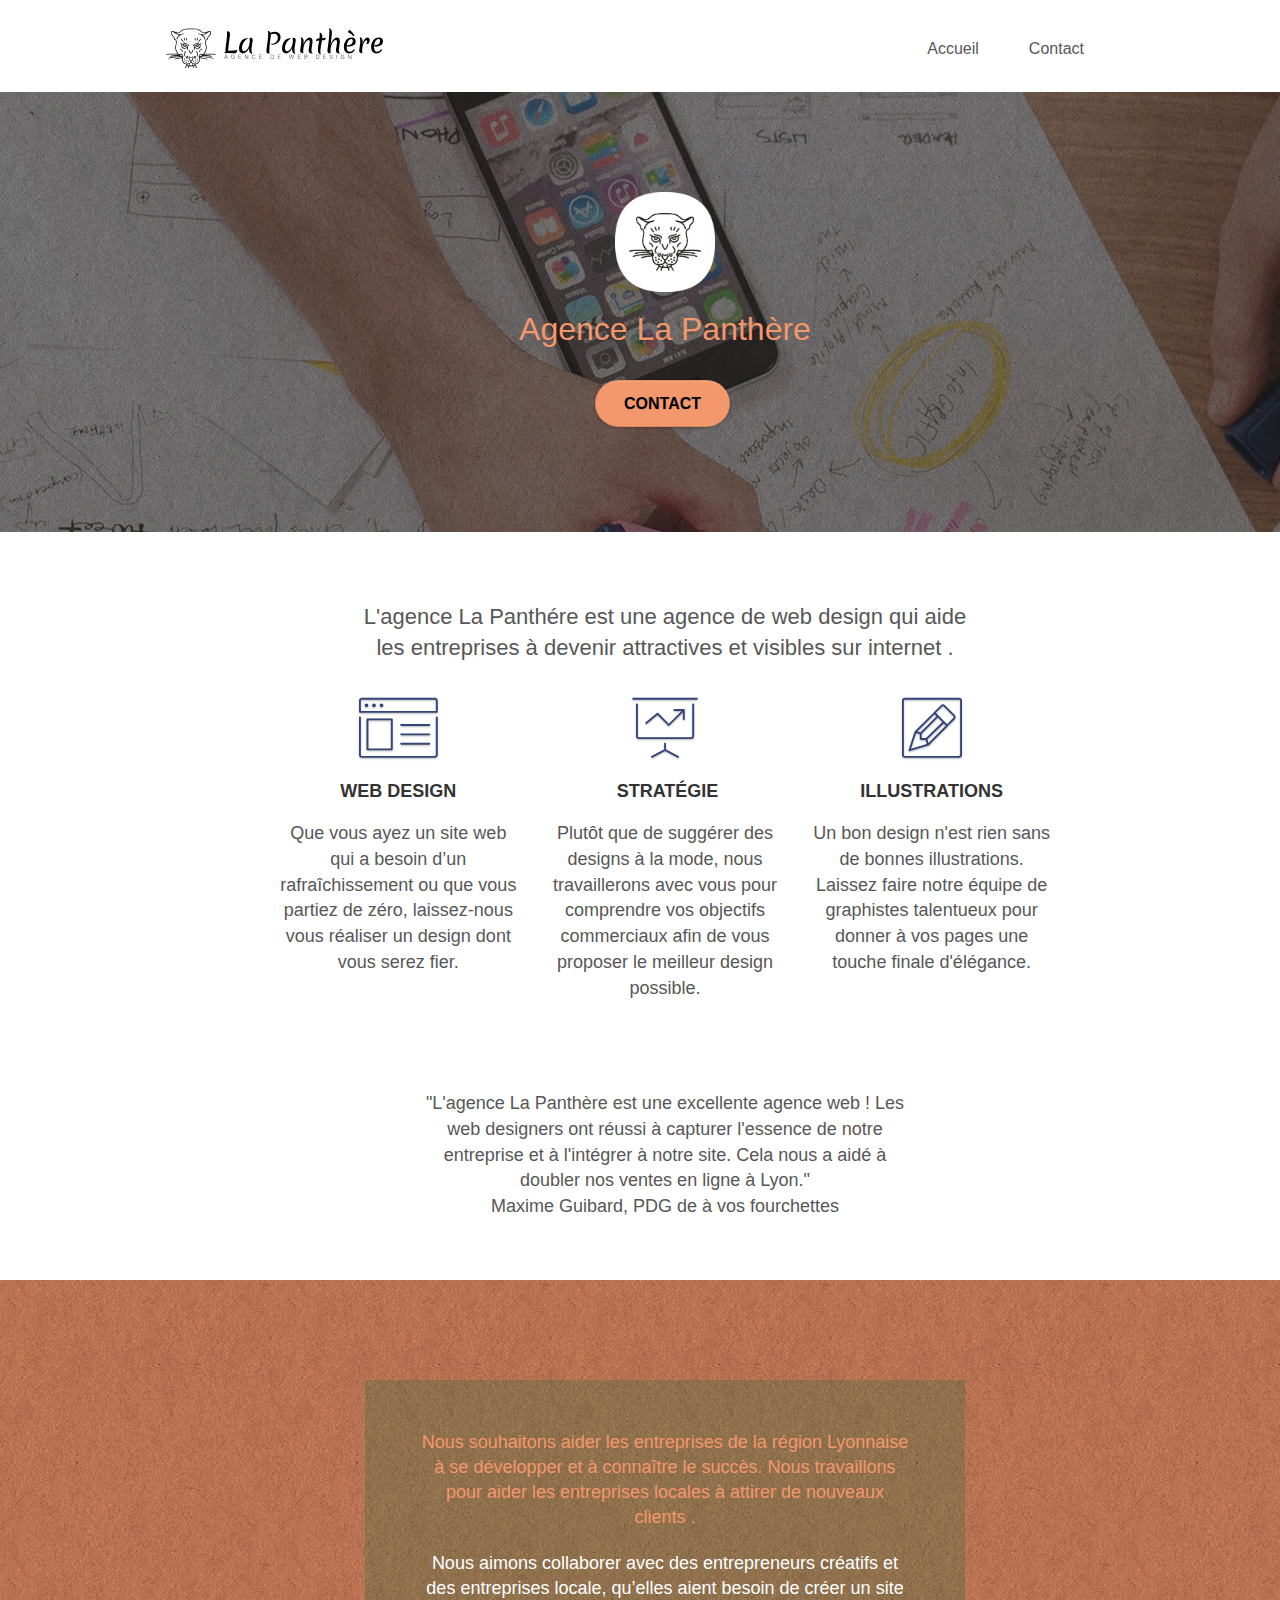
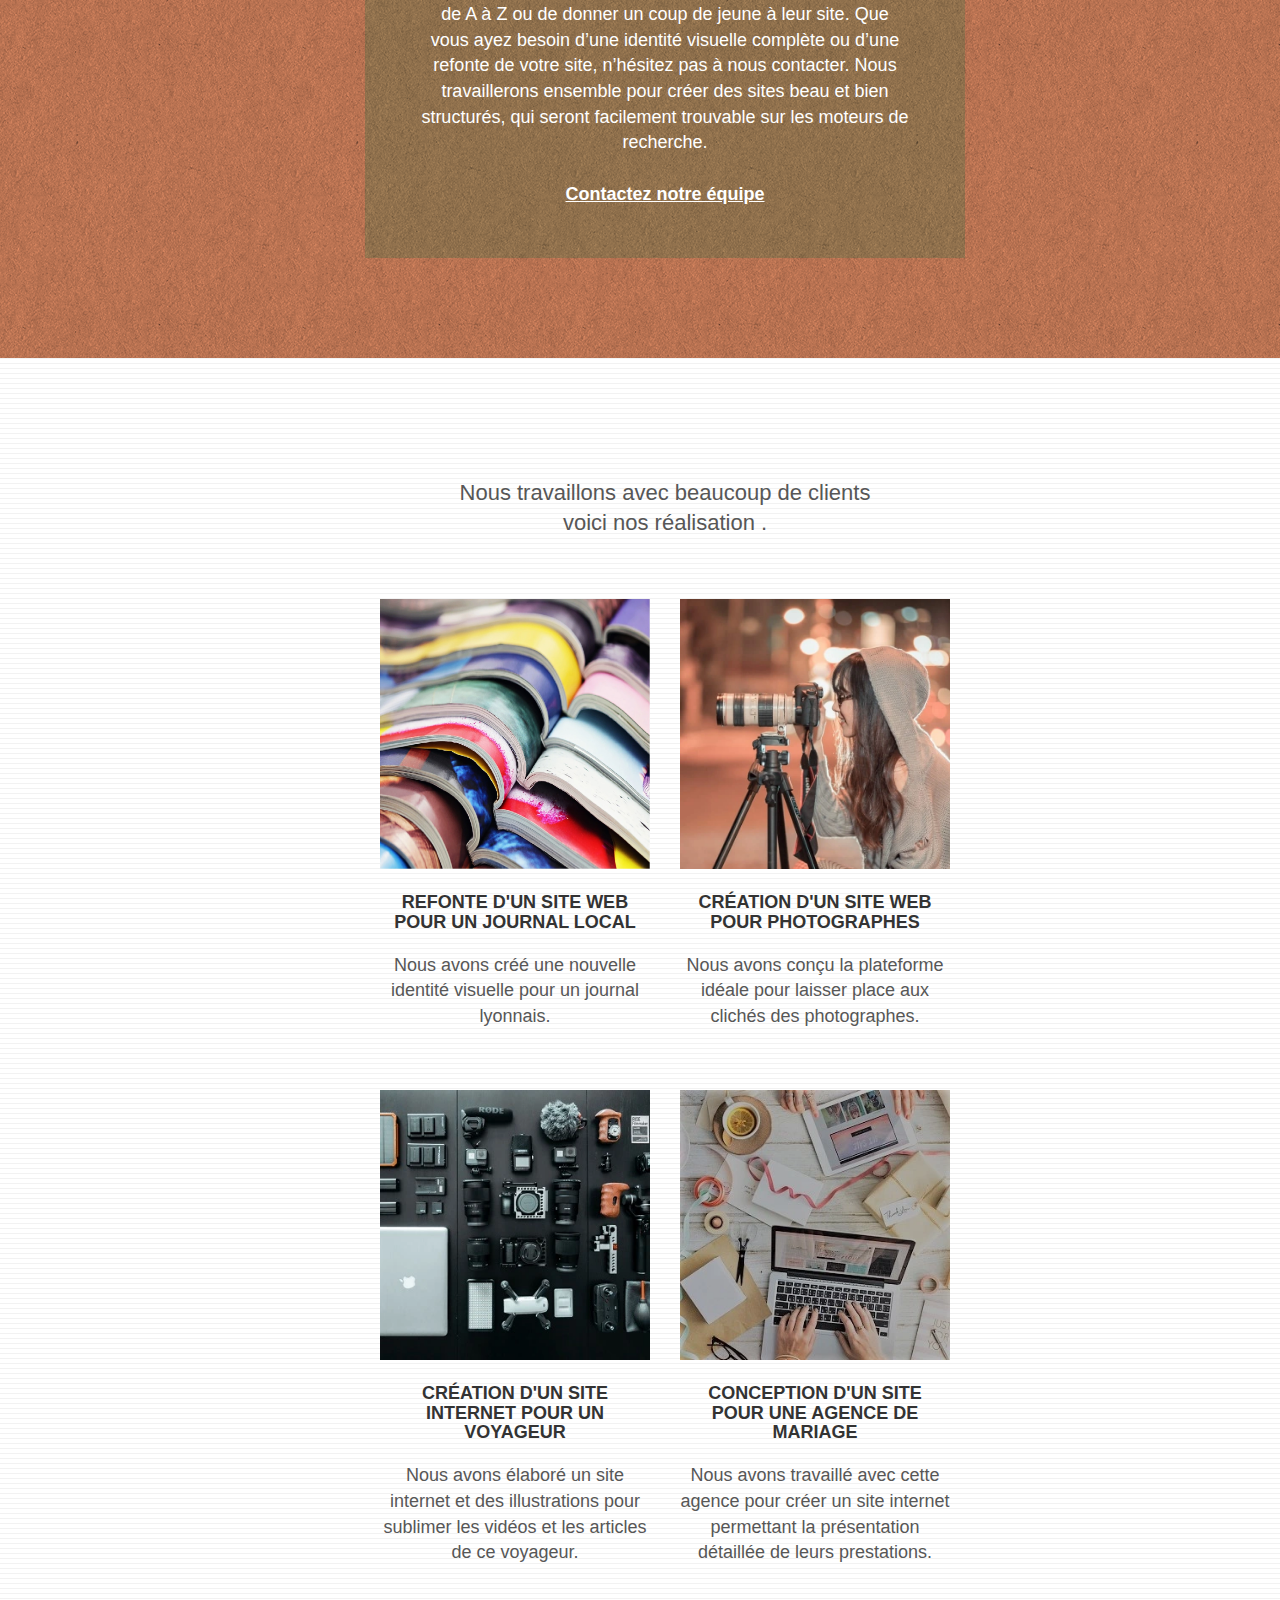
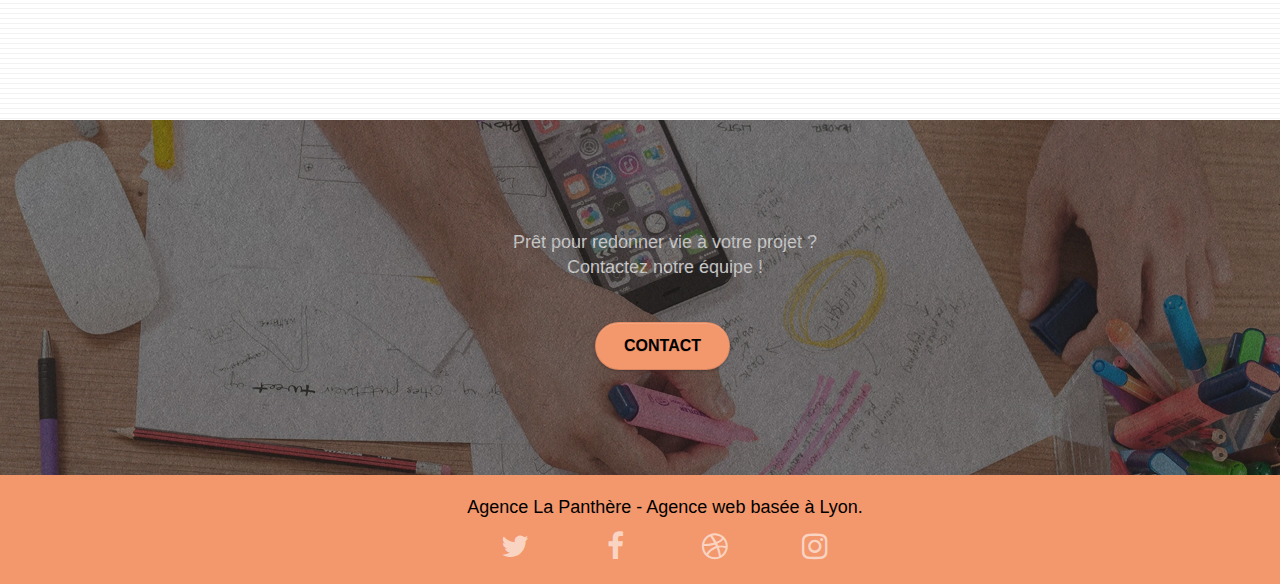
<file: apres/index.html>
<!doctype html>
<!--SEO_1-->
<html lang="fr">

<head>
	<meta charset="utf-8">
	<meta name="keywords"
		content="seo, google, site web, site internet, agence design Lyon, agence design, agence design,agence design,agence design,agence design,agence design,agence design,agence design,agence design">
	<!--SEO_1-->
	<meta name="description" content="Agence web à Lyon, stratégie web, web design, illustrations,
				 design de site web, site web, web, internet, site internet, site">
	<meta name="robots" content="index,follow">


	<meta name="viewport" content="width=device-width, initial-scale=1.0, viewport-fit=cover">
	<link rel="shortcut icon" type="image/png" href="favicon.jpg">

	<link rel="stylesheet" type="text/css" href="./css/bootstrap.min.css">
	<link rel="stylesheet" type="text/css" href="style.min.css">
	<link rel="stylesheet" type="text/css" href="./css/font-awesome.css">
	<link rel="stylesheet" type="text/css" href="./css/et-line.css">


	<script src="./js/jquery-2.1.0.min.js"></script>
	<script src="./js/bootstrap.min.js"></script>
	<script src="./js/blocs.min.js"></script>
	<script src="./js/jquery.touchSwipe.min.js" defer></script>
	<script src="./js/gmaps.min.js"></script>
	<!--SEO_1-->
	<title>Agence La Panthére</title>


	<!-- Analytics -->
	<!-- Global site tag (gtag.js) - Google Analytics -->
	<script async src="https://www.googletagmanager.com/gtag/js?id=G-BYFC19N6F1"></script>
	<script>
		window.dataLayer = window.dataLayer || [];
		function gtag() { dataLayer.push(arguments); }
		gtag('js', new Date());

		gtag('config', 'G-BYFC19N6F1');
	</script>
	<!-- Analytics END -->

</head>

<body>
	<!-- Principal conteneur -->
	<div class="page-container">

		<!-- bloc-0 -->
		<div class="bloc bgc-white l-bloc " id="bloc-0">
			<div class="container bloc-sm">

				<nav class="navbar row">
					<div class="navbar-header">

						<!--SEO_3-->
						<a class="navbar-brand" href="index.html"><img src="img/agence-la-panthere-monochrome.svg"
								alt="Lyon web design logo agence web meilleure agence" height="40" /></a>


					</div>
					<div class="collapse navbar-collapse navbar-1 special-dropdown-nav">
						<ul class="site-navigation nav navbar-nav">
							<li>
								<a href="index.html">Accueil</a>
							</li>
							<li>
							</li>
							<li>
								<a href="contact.html">Contact</a>
							</li>
						</ul>
					</div>
				</nav>
			</div>
		</div>
		<!-- bloc-0 END -->

		<!-- bloc-1-presentation -->
		<div class="bloc bgc-dark-slate-blue bg-banniere d-bloc bg-t-edge bloc-bg-texture texture-paper b-parallax"
			id="bloc-1-hero">
			<div class="container bloc-lg">
				<div class="row tight-width-whitespace">
					<div class="col-sm-12">
						<img src="img/logo.webp" class="center-block image-resize-mode" width="100"
							alt="Agence La Panthère, agence web Lyon, création logo Lyon" />
						<h1 class="text-center hero-bloc-text tc-white ">
							Agence La Panthère
						</h1>
						<div class="text-center">
							<a href="contact.html" class="btn btn-lg btn-clean btn-rd cta-hero btn-atomic-tangerine"
								id="cta-hero">Contact</a>
						</div>
					</div>
				</div>
			</div>
		</div>
		<!-- bloc-1-presentation END -->

		<!-- bloc-2-services -->
		<div class="bloc bgc-white l-bloc" id="bloc-2-services">
			<div class="container bloc-md">
				<div class="row">
					<div class="col-sm-12 text-center">
						<!--SEO_2-->
						<h2>L'agence La Panthére est une agence de web design qui aide <br> les entreprises à devenir
							attractives et visibles sur internet .</h2>
					</div>
				</div>
				<div class="row voffset-lg med-width-whitespace">
					<div class="col-sm-4">
						<div class="text-center">
							<span class="et-icon-browser sm-shadow icon-dark-slate-blue icons icon-lg"></span>
						</div>
						<h3 class="mg-md text-center">
							Web design
						</h3>
						<p class="text-center ">
							Que vous ayez un site web qui a besoin d&rsquo;un rafraîchissement ou que vous partiez de
							zéro, laissez-nous vous réaliser un design dont vous serez fier.
						</p>
					</div>
					<div class="col-sm-4">
						<div class="text-center">
							<span class="et-icon-presentation sm-shadow icon-dark-slate-blue icons icon-lg"></span>
						</div>
						<h3 class="mg-md text-center">
							&nbsp;Stratégie
						</h3>
						<p class="text-center ">
							Plutôt que de suggérer des designs à la mode, nous travaillerons avec vous pour comprendre
							vos objectifs commerciaux afin de vous proposer le meilleur design possible.<br>
						</p>
					</div>
					<div class="col-sm-4">
						<div class="text-center">
							<span class="et-icon-edit sm-shadow icon-dark-slate-blue icons icon-lg"></span>
						</div>
						<h3 class="mg-md text-center">
							Illustrations
						</h3>
						<p class="text-center ">
							Un bon design n'est rien sans de bonnes illustrations. Laissez faire notre équipe de
							graphistes talentueux pour donner à vos pages une touche finale d'élégance.
						</p>
					</div>
				</div>
				<div class="row voffset-lg voffset">
					<div class="col-xs-12 col-md-8 col-md-offset-2 text-center">
						<!--SEO_2-->
						<p class="text-center">"L'agence La Panthère est une excellente agence web ! Les<br> web
							designers ont réussi à
							capturer l'essence de notre <br> entreprise et à l'intégrer à notre site. Cela nous a aidé
							à<br>doubler nos ventes en ligne à Lyon."<br>Maxime Guibard, PDG de à vos fourchettes</p>

					</div>
				</div>
			</div>
		</div>
		<!-- bloc-2-services END -->

		<!-- bloc-3-what-i-do -->
		<div class="bloc tc-white bgc-atomic-tangerine bg-presentation d-bloc bloc-bg-texture texture-paper b-parallax"
			id="bloc-3-what-i-do">
			<div class="container bloc-lg">
				<div class="row tight-width-whitespace black-background">
					<div class="col-sm-12">
						<h2 class="mg-md text-center tc-white">
							Nous souhaitons aider les entreprises de la région Lyonnaise à se développer et à connaître
							le succès. Nous travaillons pour aider les entreprises locales à attirer de nouveaux clients
							.<br>
						</h2>
						<p class="text-center white">
							Nous aimons collaborer avec des entrepreneurs créatifs et des entreprises locale, qu’elles
							aient besoin de créer un site de A à Z ou de donner un coup de jeune à leur site. Que vous
							ayez besoin d’une identité visuelle complète ou d’une refonte de votre site, n’hésitez pas à
							nous contacter. Nous travaillerons ensemble pour créer des sites beau et bien structurés,
							qui seront facilement trouvable sur les moteurs de recherche. <br><br><a
								class="ltc-white bold-link" href="contact.html">Contactez notre équipe</a><br>
						</p>
					</div>
				</div>
			</div>
		</div>
		<!-- bloc-3-what-i-do END -->

		<!-- bloc-4-portfolio -->
		<div class="bloc bgc-white bg-lines-h2-bg bg-repeat l-bloc" id="bloc-4-portfolio">
			<div class="container bloc-lg">
				<div class="row">
					<div class="col-sm-12 text-center">
						<!--SEO_2-->
						<h2>Nous travaillons avec beaucoup de clients <br> voici nos réalisation .</h2>
					</div>
				</div>
				<div class="row tight-width-whitespace portfolio-row">
					<div class="col-sm-6">
						<a href="#" data-lightbox="img/1.webp" data-gallery-id="gallery-1"
							data-caption="Refonte d'un site web pour un journal local" data-frame="snapshot-lb"><img
								src="img/1.webp"
								alt="Lyon web design logo agence web meilleure agence et refonte site web journal"
								class="img-responsive portfolio-thumb" /></a>
						<h3 class="mg-md text-center">
							Refonte d'un site web pour un journal local
						</h3>
						<p class="text-center">
							Nous avons créé une nouvelle identité visuelle pour un journal lyonnais.
						</p>
					</div>
					<div class="col-sm-6">
						<a href="#" data-lightbox="img/2.webp" data-gallery-id="gallery-1"
							data-caption="Création d'un site web pour photographes" data-frame="snapshot-lb"><img
								src="img/2.webp" class="img-responsive portfolio-thumb"
								alt="Lyon web design logo agence web meilleure agence, Création d'un site web pour photographes" /></a>
						<h3 class="mg-md text-center">
							Création d'un site web pour photographes
						</h3>
						<p class="text-center">
							Nous avons conçu la plateforme idéale pour laisser place aux clichés des photographes.
						</p>
					</div>
				</div>
				<div class="row tight-width-whitespace portfolio-row">
					<div class="col-sm-6">
						<a href="#" data-lightbox="img/3.webp" data-gallery-id="gallery-1"
							data-caption="Création d'un site internet pour un voyageur" data-frame="snapshot-lb"><img
								src="img/3.webp" class="img-responsive portfolio-thumb"
								alt="Lyon web design logo agence web meilleure agence, Création d'un site web pour voyageur" /></a>
						<h3 class="mg-md text-center">
							Création d'un site internet pour un voyageur
						</h3>
						<p class="text-center">
							Nous avons élaboré un site internet et des illustrations pour sublimer les vidéos et les
							articles de ce voyageur.
						</p>
					</div>
					<div class="col-sm-6">
						<a href="#" data-lightbox="img/4.webp" data-gallery-id="gallery-1"
							data-caption="Conception d'un site pour une agence de mariage" data-frame="snapshot-lb"><img
								src="img/4.webp" class="img-responsive portfolio-thumb"
								alt="Lyon web design logo agence web meilleure agence, Création d'un site web pour agence de mariage" /></a>
						<h3 class="mg-md text-center">
							Conception d'un site pour une agence de mariage
						</h3>
						<p class="text-center">
							Nous avons travaillé avec cette agence pour créer un site internet permettant la
							présentation détaillée de leurs prestations.
						</p>
					</div>
				</div>
			</div>
		</div>
		<!-- bloc-4-portfolio END -->

		<!-- bloc-5-cta -->
		<div class="bloc bgc-dark-slate-blue bg-banniere d-bloc bloc-bg-texture texture-paper" id="bloc-5-cta">
			<div class="container bloc-lg">
				<div class="row">
					<h2 class="mg-md text-center white">
						Prêt pour redonner vie à votre projet ?<br>Contactez notre équipe !
					</h2>
					<div class="col-sm-12 text-center">
						<a href="contact.html"
							class="btn btn-atomic-tangerine btn-clean btn-rd btn-lg cta-hero">Contact</a>
					</div>
				</div>
			</div>
		</div>
		<!-- bloc-5-cta END -->

		<!-- Footer - bloc-8 -->
		<div class="bloc bgc-atomic-tangerine d-bloc" id="bloc-8">
			<div class="container bloc-sm">
				<div class="row">
					<div class="col-sm-12">
						<p class="text-center black">
							Agence La Panthère - Agence web basée à Lyon.<br>
						</p>
						<div class="row row-no-gutters social">
							<div class="col-sm-3">
								<div class="text-center">
									<a class="social" href="index.html"><span class="fa fa-twitter icon-md "></span></a>
								</div>
							</div>
							<div class="col-sm-3">
								<div class="text-center">
									<a class="social" href="index.html"><span
											class="fa fa-facebook icon-md "></span></a>
								</div>
							</div>
							<div class="col-sm-3">
								<div class="text-center">
									<a class="social" href="index.html"><span
											class="fa fa-dribbble icon-md "></span></a>
								</div>
							</div>
							<div class="col-sm-3">
								<div class="text-center">
									<a class="social" href="index.html"><span
											class="fa fa-instagram icon-md "></span></a>
								</div>
							</div>

						</div>

					</div>
				</div>
			</div>
		</div>
		<!-- Footer - bloc-8 END -->

	</div>
	<!-- Principal conteneur END -->


</body>

</html>
</file>
<file: apres/css/et-line.css>
@font-face {
    font-family: et-line;
    src: url(../fonts/et-line.eot);
    src: url(../fonts/et-line.eot?#iefix) format('embedded-opentype'), url(../fonts/et-line.woff) format('woff'), url(../fonts/et-line.ttf) format('truetype'), url(../fonts/et-line.svg#et-line) format('svg');
    font-weight: 400;
    font-style: normal
}

.et-icon-adjustments,
.et-icon-alarmclock,
.et-icon-anchor,
.et-icon-aperture,
.et-icon-attachment,
.et-icon-bargraph,
.et-icon-basket,
.et-icon-beaker,
.et-icon-bike,
.et-icon-book-open,
.et-icon-briefcase,
.et-icon-browser,
.et-icon-calendar,
.et-icon-camera,
.et-icon-caution,
.et-icon-chat,
.et-icon-circle-compass,
.et-icon-clipboard,
.et-icon-clock,
.et-icon-cloud,
.et-icon-compass,
.et-icon-desktop,
.et-icon-dial,
.et-icon-document,
.et-icon-documents,
.et-icon-download,
.et-icon-dribbble,
.et-icon-edit,
.et-icon-envelope,
.et-icon-expand,
.et-icon-facebook,
.et-icon-flag,
.et-icon-focus,
.et-icon-gears,
.et-icon-genius,
.et-icon-gift,
.et-icon-global,
.et-icon-globe,
.et-icon-googleplus,
.et-icon-grid,
.et-icon-happy,
.et-icon-hazardous,
.et-icon-heart,
.et-icon-hotairballoon,
.et-icon-hourglass,
.et-icon-key,
.et-icon-laptop,
.et-icon-layers,
.et-icon-lifesaver,
.et-icon-lightbulb,
.et-icon-linegraph,
.et-icon-linkedin,
.et-icon-lock,
.et-icon-magnifying-glass,
.et-icon-map,
.et-icon-map-pin,
.et-icon-megaphone,
.et-icon-mic,
.et-icon-mobile,
.et-icon-newspaper,
.et-icon-notebook,
.et-icon-paintbrush,
.et-icon-paperclip,
.et-icon-pencil,
.et-icon-phone,
.et-icon-picture,
.et-icon-pictures,
.et-icon-piechart,
.et-icon-presentation,
.et-icon-pricetags,
.et-icon-printer,
.et-icon-profile-female,
.et-icon-profile-male,
.et-icon-puzzle,
.et-icon-quote,
.et-icon-recycle,
.et-icon-refresh,
.et-icon-ribbon,
.et-icon-rss,
.et-icon-sad,
.et-icon-scissors,
.et-icon-scope,
.et-icon-search,
.et-icon-shield,
.et-icon-speedometer,
.et-icon-strategy,
.et-icon-streetsign,
.et-icon-tablet,
.et-icon-target,
.et-icon-telescope,
.et-icon-toolbox,
.et-icon-tools,
.et-icon-tools-2,
.et-icon-trophy,
.et-icon-tumblr,
.et-icon-twitter,
.et-icon-upload,
.et-icon-video,
.et-icon-wallet,
.et-icon-wine {
    font-family: et-line;
    speak: none;
    font-style: normal;
    font-weight: 400;
    font-variant: normal;
    text-transform: none;
    line-height: 1;
    -webkit-font-smoothing: antialiased;
    -moz-osx-font-smoothing: grayscale;
    display: inline-block
}

.et-icon-mobile:before {
    content: "\e000"
}

.et-icon-laptop:before {
    content: "\e001"
}

.et-icon-desktop:before {
    content: "\e002"
}

.et-icon-tablet:before {
    content: "\e003"
}

.et-icon-phone:before {
    content: "\e004"
}

.et-icon-document:before {
    content: "\e005"
}

.et-icon-documents:before {
    content: "\e006"
}

.et-icon-search:before {
    content: "\e007"
}

.et-icon-clipboard:before {
    content: "\e008"
}

.et-icon-newspaper:before {
    content: "\e009"
}

.et-icon-notebook:before {
    content: "\e00a"
}

.et-icon-book-open:before {
    content: "\e00b"
}

.et-icon-browser:before {
    content: "\e00c"
}

.et-icon-calendar:before {
    content: "\e00d"
}

.et-icon-presentation:before {
    content: "\e00e"
}

.et-icon-picture:before {
    content: "\e00f"
}

.et-icon-pictures:before {
    content: "\e010"
}

.et-icon-video:before {
    content: "\e011"
}

.et-icon-camera:before {
    content: "\e012"
}

.et-icon-printer:before {
    content: "\e013"
}

.et-icon-toolbox:before {
    content: "\e014"
}

.et-icon-briefcase:before {
    content: "\e015"
}

.et-icon-wallet:before {
    content: "\e016"
}

.et-icon-gift:before {
    content: "\e017"
}

.et-icon-bargraph:before {
    content: "\e018"
}

.et-icon-grid:before {
    content: "\e019"
}

.et-icon-expand:before {
    content: "\e01a"
}

.et-icon-focus:before {
    content: "\e01b"
}

.et-icon-edit:before {
    content: "\e01c"
}

.et-icon-adjustments:before {
    content: "\e01d"
}

.et-icon-ribbon:before {
    content: "\e01e"
}

.et-icon-hourglass:before {
    content: "\e01f"
}

.et-icon-lock:before {
    content: "\e020"
}

.et-icon-megaphone:before {
    content: "\e021"
}

.et-icon-shield:before {
    content: "\e022"
}

.et-icon-trophy:before {
    content: "\e023"
}

.et-icon-flag:before {
    content: "\e024"
}

.et-icon-map:before {
    content: "\e025"
}

.et-icon-puzzle:before {
    content: "\e026"
}

.et-icon-basket:before {
    content: "\e027"
}

.et-icon-envelope:before {
    content: "\e028"
}

.et-icon-streetsign:before {
    content: "\e029"
}

.et-icon-telescope:before {
    content: "\e02a"
}

.et-icon-gears:before {
    content: "\e02b"
}

.et-icon-key:before {
    content: "\e02c"
}

.et-icon-paperclip:before {
    content: "\e02d"
}

.et-icon-attachment:before {
    content: "\e02e"
}

.et-icon-pricetags:before {
    content: "\e02f"
}

.et-icon-lightbulb:before {
    content: "\e030"
}

.et-icon-layers:before {
    content: "\e031"
}

.et-icon-pencil:before {
    content: "\e032"
}

.et-icon-tools:before {
    content: "\e033"
}

.et-icon-tools-2:before {
    content: "\e034"
}

.et-icon-scissors:before {
    content: "\e035"
}

.et-icon-paintbrush:before {
    content: "\e036"
}

.et-icon-magnifying-glass:before {
    content: "\e037"
}

.et-icon-circle-compass:before {
    content: "\e038"
}

.et-icon-linegraph:before {
    content: "\e039"
}

.et-icon-mic:before {
    content: "\e03a"
}

.et-icon-strategy:before {
    content: "\e03b"
}

.et-icon-beaker:before {
    content: "\e03c"
}

.et-icon-caution:before {
    content: "\e03d"
}

.et-icon-recycle:before {
    content: "\e03e"
}

.et-icon-anchor:before {
    content: "\e03f"
}

.et-icon-profile-male:before {
    content: "\e040"
}

.et-icon-profile-female:before {
    content: "\e041"
}

.et-icon-bike:before {
    content: "\e042"
}

.et-icon-wine:before {
    content: "\e043"
}

.et-icon-hotairballoon:before {
    content: "\e044"
}

.et-icon-globe:before {
    content: "\e045"
}

.et-icon-genius:before {
    content: "\e046"
}

.et-icon-map-pin:before {
    content: "\e047"
}

.et-icon-dial:before {
    content: "\e048"
}

.et-icon-chat:before {
    content: "\e049"
}

.et-icon-heart:before {
    content: "\e04a"
}

.et-icon-cloud:before {
    content: "\e04b"
}

.et-icon-upload:before {
    content: "\e04c"
}

.et-icon-download:before {
    content: "\e04d"
}

.et-icon-target:before {
    content: "\e04e"
}

.et-icon-hazardous:before {
    content: "\e04f"
}

.et-icon-piechart:before {
    content: "\e050"
}

.et-icon-speedometer:before {
    content: "\e051"
}

.et-icon-global:before {
    content: "\e052"
}

.et-icon-compass:before {
    content: "\e053"
}

.et-icon-lifesaver:before {
    content: "\e054"
}

.et-icon-clock:before {
    content: "\e055"
}

.et-icon-aperture:before {
    content: "\e056"
}

.et-icon-quote:before {
    content: "\e057"
}

.et-icon-scope:before {
    content: "\e058"
}

.et-icon-alarmclock:before {
    content: "\e059"
}

.et-icon-refresh:before {
    content: "\e05a"
}

.et-icon-happy:before {
    content: "\e05b"
}

.et-icon-sad:before {
    content: "\e05c"
}

.et-icon-facebook:before {
    content: "\e05d"
}

.et-icon-twitter:before {
    content: "\e05e"
}

.et-icon-googleplus:before {
    content: "\e05f"
}

.et-icon-rss:before {
    content: "\e060"
}

.et-icon-tumblr:before {
    content: "\e061"
}

.et-icon-linkedin:before {
    content: "\e062"
}

.et-icon-dribbble:before {
    content: "\e063"
}
</file>
<file: apres/style.min.css>
.d-bloc .navbar-toggle .icon-bar,body{background:#fff}.bloc .container,.row.row-no-gutters>[class*=" col-"],.row.row-no-gutters>[class^=col-]{padding-right:0;padding-left:0}.nav-center .navbar-brand img,body{margin:0}.nav-invert .navbar .nav,.nav>li{float:left}a,button{outline:0!important}.scrollToTop,a,button{transition:.3s ease-in-out}.keywords{color:#f3976c}img{object-fit:cover}body{padding:0;overflow-x:hidden;-webkit-font-smoothing:antialiased;-moz-osx-font-smoothing:grayscale}a:hover{text-decoration:none;cursor:pointer}#page-loading-blocs-notifaction{position:fixed;top:0;bottom:0;width:100%;z-index:100000;background:url("img/pageload-spinner.gif") center center no-repeat #fff}.bloc{width:100%;clear:both;background:50% 50%/cover no-repeat;padding:0 0 0 50px;-webkit-background-size:cover;-moz-background-size:cover;-o-background-size:cover;position:relative}.bloc-lg{padding:100px 50px}.bloc-md{padding:50px}.bloc-sm{padding:20px 50px}.bg-b-edge,.bg-bl-edge,.bg-br-edge,.bg-center,.bg-l-edge,.bg-r-edge,.bg-repeat,.bg-t-edge,.bg-tl-edge,.bg-tr-edge{-webkit-background-size:auto!important;-moz-background-size:auto!important;-o-background-size:auto!important;background-size:auto!important}.bg-repeat,.nav>li a:focus,.nav>li a:hover{background:0 0}.bg-t-edge{background:top no-repeat}.bloc-bg-texture::before{content:"";background-size:2px 2px;position:absolute;top:0;bottom:0;left:0;right:0}.texture-paper::before{background:url("img/texture-paper.png") 0 0/280px 280px}.nav>li>.dropdown a,.navbar-toggle:hover{background:0 0!important}.b-parallax{background-attachment:fixed}.d-bloc{color:rgba(255,255,255,.7)}.d-bloc button:hover{color:rgba(255,255,255,.9)}.d-bloc .icon-round,.d-bloc .icon-rounded,.d-bloc .icon-semi-rounded-a,.d-bloc .icon-semi-rounded-b,.d-bloc .icon-square{border-color:rgba(255,255,255,.9)}.d-bloc .divider-h span{border-color:rgba(255,255,255,.2)}.d-bloc .a-btn,.d-bloc .navbar a,.d-bloc .navbar-brand,.d-bloc a .icon-lg,.d-bloc a .icon-md,.d-bloc a .icon-sm,.d-bloc a .icon-xl,.d-bloc h1 a,.d-bloc h2 a,.d-bloc h3 a,.d-bloc h4 a,.d-bloc h5 a,.d-bloc h6 a,.d-bloc p a{color:rgba(255,255,255,.6)}.d-bloc .a-btn:hover,.d-bloc .navbar a:hover,.d-bloc .navbar-brand:hover,.d-bloc a:hover .icon-lg,.d-bloc a:hover .icon-md,.d-bloc a:hover .icon-sm,.d-bloc a:hover .icon-xl,.d-bloc h1 a:hover,.d-bloc h2 a:hover,.d-bloc h3 a:hover,.d-bloc h4 a:hover,.d-bloc h5 a:hover,.d-bloc h6 a:hover,.d-bloc p a:hover{color:#fff}.d-bloc .btn-wire,.d-bloc .btn-wire:hover{color:#fff;border-color:#fff}.d-bloc .panel icon,.l-bloc .icon-round,.l-bloc .icon-rounded,.l-bloc .icon-semi-rounded-a,.l-bloc .icon-semi-rounded-b,.l-bloc .icon-square{border-color:rgba(0,0,0,.7)}.d-bloc .panel,.l-bloc{color:rgba(0,0,0,.5)}.d-bloc .panel button:hover,.l-bloc button:hover{color:rgba(0,0,0,.7)}.d-bloc .panel .divider-h span,.l-bloc .divider-h span{border-color:rgba(0,0,0,.1)}.d-bloc .panel .a-btn,.l-bloc .a-btn,.l-bloc .navbar a,.l-bloc .navbar-brand,.l-bloc .navbar-toggle .icon-bar,.l-bloc a .icon-lg,.l-bloc a .icon-md,.l-bloc a .icon-sm,.l-bloc a .icon-xl,.l-bloc h1 a,.l-bloc h2 a,.l-bloc h3 a,.l-bloc h4 a,.l-bloc h5 a,.l-bloc h6 a,.l-bloc p a{color:rgba(0,0,0,.6)}.d-bloc .panel .a-btn:hover,.l-bloc .a-btn:hover,.l-bloc .navbar a:hover,.l-bloc .navbar-brand:hover,.l-bloc a:hover .icon-lg,.l-bloc a:hover .icon-md,.l-bloc a:hover .icon-sm,.l-bloc a:hover .icon-xl,.l-bloc h1 a:hover,.l-bloc h2 a:hover,.l-bloc h3 a:hover,.l-bloc h4 a:hover,.l-bloc h5 a:hover,.l-bloc h6 a:hover,.l-bloc p a:hover{color:#000}.d-bloc .panel .btn-wire,.d-bloc .panel .btn-wire:hover,.l-bloc .btn-wire,.l-bloc .btn-wire:hover{color:rgba(0,0,0,.7);border-color:rgba(0,0,0,.3)}.voffset{margin-top:30px}.voffset-lg{margin-top:80px}.row-no-gutters{margin-right:0;margin-left:0}#bloc-1-hero h1{font-size:32px}.navbar{margin-bottom:0;z-index:1}.navbar-brand{height:auto;padding:3px 15px;font-size:25px;font-weight:600;line-height:44px}.navbar-brand img{max-height:200px;margin:0 5px 0 0;display:inline}.navbar-brand img[src$=svg]{min-width:100px}.navbar .nav{padding-top:2px;margin-right:50px;float:right;z-index:1}.nav>li{margin-top:4px;font-size:16px;margin-right: 10px;list-style-type: none;}.navbar-nav .open .dropdown-menu>li>a{text-align:inherit}.navbar-toggle{margin:10px 10px 0 0;border:0}.mg-lg,.mg-md{margin-top:10px}.navbar-toggle .icon-bar{background-color:rgba(0,0,0,.5);width:26px}.nav-invert .navbar-brand,.nav-invert .navbar-header{float:right;position:relative;z-index:2}@media (min-width:768px){.site-navigation{position:absolute;top:50%;right:20px;transform:translate(0,-50%);-webkit-transform:translateY(-50%)}.nav>li .dropdown-menu a,.nav>li .dropdown-menu a:hover{color:#484848}.nav-invert .site-navigation{left:0;right:0}.nav-center{text-align:center}.nav-center .navbar-header{width:100%}.nav-center .nav>li,.nav-center .navbar-brand,.nav-center .navbar-header{float:none;display:inline-block}.nav-center .site-navigation{position:relative;width:100%;right:0;margin-right:0;margin-top:20px}.nav-center.mini-nav .navbar-toggle{float:none;margin:10px auto 0}}.nav>li>.dropdown a{display:block;padding:14px 15px}nav .caret{margin:0 5px}.dropdown-menu .dropdown-menu{top:-8px;left:100%}.dropdown-menu .dropmenu-flow-right{top:100%;left:0;margin-left:-1px;border-top-left-radius:0;border-top-right-radius:0}.dropdown-menu .dropdown span{border:4px solid #000;border-top-color:transparent;border-right-color:transparent;border-bottom-color:transparent;margin:6px -5px 0 0!important;float:right}.mg-md{margin-bottom:20px}.mg-lg{margin-bottom:40px}.btn{margin:0 5px 5px 0}.btn.pull-right{margin:0 0 5px 5px}.btn-d,.btn-d:focus,.btn-d:hover{color:#fff;background:rgba(0,0,0,.3)}.close-lightbox,.lightbox-caption,.next-lightbox,.prev-lightbox{background:rgba(0,0,0,.5);position:absolute}.btn-rd{border-radius:40px}.btn-clean{border:1px solid rgba(0,0,0,.08);border-bottom-color:rgba(0,0,0,.1);text-shadow:0 1px 0 rgba(0,0,1,.1);box-shadow:0 1px 3px rgba(0,0,1,.25),inset 0 1px 0 0 rgba(255,255,255,.15)}.icon-md{font-size:30px!important}.icon-lg{font-size:60px!important}.sm-shadow{text-shadow:0 1px 2px rgba(0,0,0,.3)}.panel-sq,.panel-sq .panel-footer,.panel-sq .panel-heading{border-radius:0}.panel-rd{border-radius:30px}.panel-rd .panel-heading{border-radius:29px 29px 0 0}.panel-rd .panel-footer{border-radius:0 0 29px 29px}.form-control{border-color:rgba(0,0,0,.1);box-shadow:none}.scrollToTop{width:40px;height:40px;position:fixed;bottom:20px;right:20px;opacity:0;z-index:500}.scrollToTop span{margin-top:6px}.showScrollTop{font-size:14px;opacity:1}a[data-lightbox]{position:relative;display:block;text-align:center}a[data-lightbox]:hover::before{content:"+";font-family:HelveticaNeue-Light,"Helvetica Neue Light","Helvetica Neue",Helvetica,Arial;font-size:32px;width:50px;height:50px;margin-left:-25px;border-radius:50%;background:rgba(0,0,0,.6);color:#fff;font-weight:100;z-index:1;position:absolute;top:50%;transform:translateY(-50%);-webkit-transform:translateY(-50%)}a[data-lightbox]:hover img{opacity:.6;-webkit-animation-fill-mode:none;animation-fill-mode:none}#lightbox-modal{display:flex;align-items:center}#lightbox-modal .modal-dialog{width:90%;max-width:900px;margin:0 auto}#lightbox-modal .modal-dialog img{max-height:90vh;margin:0 auto}.lightbox-caption{padding:20px;color:#fff;left:15px;right:15px;bottom:5px}.close-lightbox{color:#fff;font-size:30px;top:20px;right:20px;z-index:20;border:none;line-height:30px;padding:0 9px 5px;opacity:.3}.close-lightbox:hover,.next-lightbox:hover,.prev-lightbox:hover{opacity:1;color:#fff}.next-lightbox,.prev-lightbox{font-size:20px;color:rgba(255,255,255,.9);transition:.2s ease-in-out;top:45%;z-index:1;opacity:.4}.next-lightbox{padding:6px 8px 1px 13px;right:25px}.prev-lightbox{padding:6px 13px 1px 10px;left:25px}.snapshot-lb .modal-body{padding-bottom:45px}.snapshot-lb .lightbox-caption{padding:0;color:rgba(0,0,0,.5);background:0 0}.btn,a,h1,h2,h3,h4,h5,h6,label,p{font-family:helvetica;font-weight:400;color:#575757!important}h1,h3,h4{color:#333!important}.cta-hero,.ltc-white,.white{color:#fff!important}.container{max-width:1000px}.hero-bloc-text{font-size:38px}.hero-bloc-text-sub{font-size:36px}.statement-bloc-text{line-height:26px;font-style:italic;font-size:20px;text-align:center;font-weight:lighter;max-width:520px;margin:auto}.cta-hero,h3{text-transform:uppercase;font-weight:700}p{font-size:11px}.tight-width-whitespace{max-width:600px;margin:auto}.h1{font-size:20px;font-family:"Open Sans"}.cta-hero{margin-top:22px;padding:12px 28px;font-size:16px}.social{max-width:400px;margin:auto}h2{font-size:22px;line-height:1.4em}h3{font-size:15px}.med-width-whitespace{max-width:800px;margin:auto;box-shadow:0 0 0 #000}.icons{margin-bottom:14px;margin-top:24px}.portfolio-thumb{margin-bottom:24px}.portfolio-row{margin-bottom:44px;margin-top:50px}.avatar{box-shadow:0 4px 9px rgba(0,0,0,.3)}.black-background{background-color:rgba(165,147,99,.7);padding:40px}.bold-link{font-weight:900;text-decoration:underline!important}.bgc-white{background-color:#fff}.bgc-dark-slate-blue{background-color:#364577}.bgc-atomic-tangerine{background-color:#f3976c}.ltc-atomic-tangerine,.tc-white{color:#f3976c!important}.btn-atomic-tangerine{background:#f3976c;color:black!important}.btn-atomic-tangerine:hover{background:#c27956!important;color:#fff!important}.ltc-white:hover{color:#ccc!important}.ltc-atomic-tangerine:hover{color:#c27956!important}.icon-dark-slate-blue{color:#364577!important;border-color:#364577!important}.bg-dots-bg{background-image:url("img/dots-bg.png")}.bg-lines-h2-bg{background-image:url("img/lines-h2-bg.png")}.bg-banniere{background-image:url("img/agence-la-panthere.webp")}.bg-presentation{background-image:url("img/image-de-presentation.webp")}@media (max-width:1024px){.bloc{padding-left:20px;padding-right:20px}.bloc-tile-2.full-width-bloc .container,.bloc-tile-3.full-width-bloc .container,.bloc-tile-4.full-width-bloc .container,.bloc.full-width-bloc{padding-left:0;padding-right:0}}@media (max-width:992px) and (min-width:768px){.navbar .nav{max-width:80%}.nav-center.navbar .nav{max-width:100%}}@media only screen and (min-width:768px) and (max-width:1024px) and (orientation:landscape){.b-parallax{background-attachment:scroll}}@media only screen and (min-width:1024px) and (max-width:1366px) and (-webkit-min-device-pixel-ratio:1.5){.b-parallax{background-attachment:scroll}}@media (max-width:991px){.container{width:100%}.b-parallax{background-attachment:scroll}#hero-bloc,.page-container{overflow-x:hidden;position:relative}.bloc-group,.bloc-group .bloc{display:block;width:100%}.bloc-fill-screen .fill-bloc-bottom-edge,.bloc-fill-screen .fill-bloc-top-edge{padding:0 20px;}}@media (max-width:400px){.bloc{padding-left:0;padding-right:0}.img-responsive{width:270px;height:270px}}@media (max-width:767px){.page-container{overflow-x:hidden;position:relative}#disqus_thread,h1,h2,h3,h4,h5,h6,p{padding-left:10px!important;padding-right:10px!important}.b-parallax{background-attachment:scroll}.navbar .nav{padding-top:0;border-top:1px solid rgba(0,0,0,.2);float:none!important}.navbar.row{margin-left:0;margin-right:0}.site-navigation{position:inherit;transform:none;-webkit-transform:none;-ms-transform:none}.nav>li{margin-top:0;border-bottom:1px solid rgba(0,0,0,.1);background:rgba(0,0,0,.05);text-align:left;padding-left:15px;width:100%}.nav>li:hover{background:rgba(0,0,0,.08)}.dropdown .dropdown a .caret{float:none;margin:5px 0 0 10px!important;border:4px solid #000;border-bottom-color:transparent;border-right-color:transparent;border-left-color:transparent}#hero-bloc .navbar .nav{background:rgba(0,0,0,.8)}#hero-bloc .navbar .nav a{color:rgba(255,255,255,.6)}.hero{padding:50px 0}.hero-nav{left:-1px;right:-1px}.navbar-collapse{padding:0;overflow-x:hidden;-webkit-box-shadow:none;box-shadow:none}.navbar-brand img{max-height:40px;width:auto}.nav-invert .navbar-header{float:none;width:100%}.nav-invert .navbar-toggle{float:left;margin-left:10px}.bloc,.bloc-fill-screen .fill-bloc-bottom-edge,.bloc-fill-screen .fill-bloc-top-edge,.bloc-md,.bloc-sm,.bloc-tile-2 .container,.bloc-tile-3 .container,.bloc-tile-4 .container{padding-left:0;padding-right:0}.bloc-lg,.bloc-xl,.bloc-xxl{padding:40px 0}.a-block{padding:0 10px}.btn-dwn{display:none}.voffset{margin-top:5px}.voffset-md{margin-top:20px}.voffset-lg{margin-top:30px}form{padding:5px}.close-lightbox{display:inline-block}.blocsapp-device-iphone5{background-size:216px 425px;padding-top:60px;width:216px;height:425px}.blocsapp-device-iphone5 img{width:180px;height:320px}.bloc-mob-center-text{text-align:center}.img-responsive{width:270px;height:270px}}.text-center{font-size: 18px;}.black{color: #000!important;}input:focus{background-color: #F9C3AA;}textarea:focus{background-color: #F9C3AA;}input{cursor: pointer;}textarea{cursor: pointer;}
</file>
